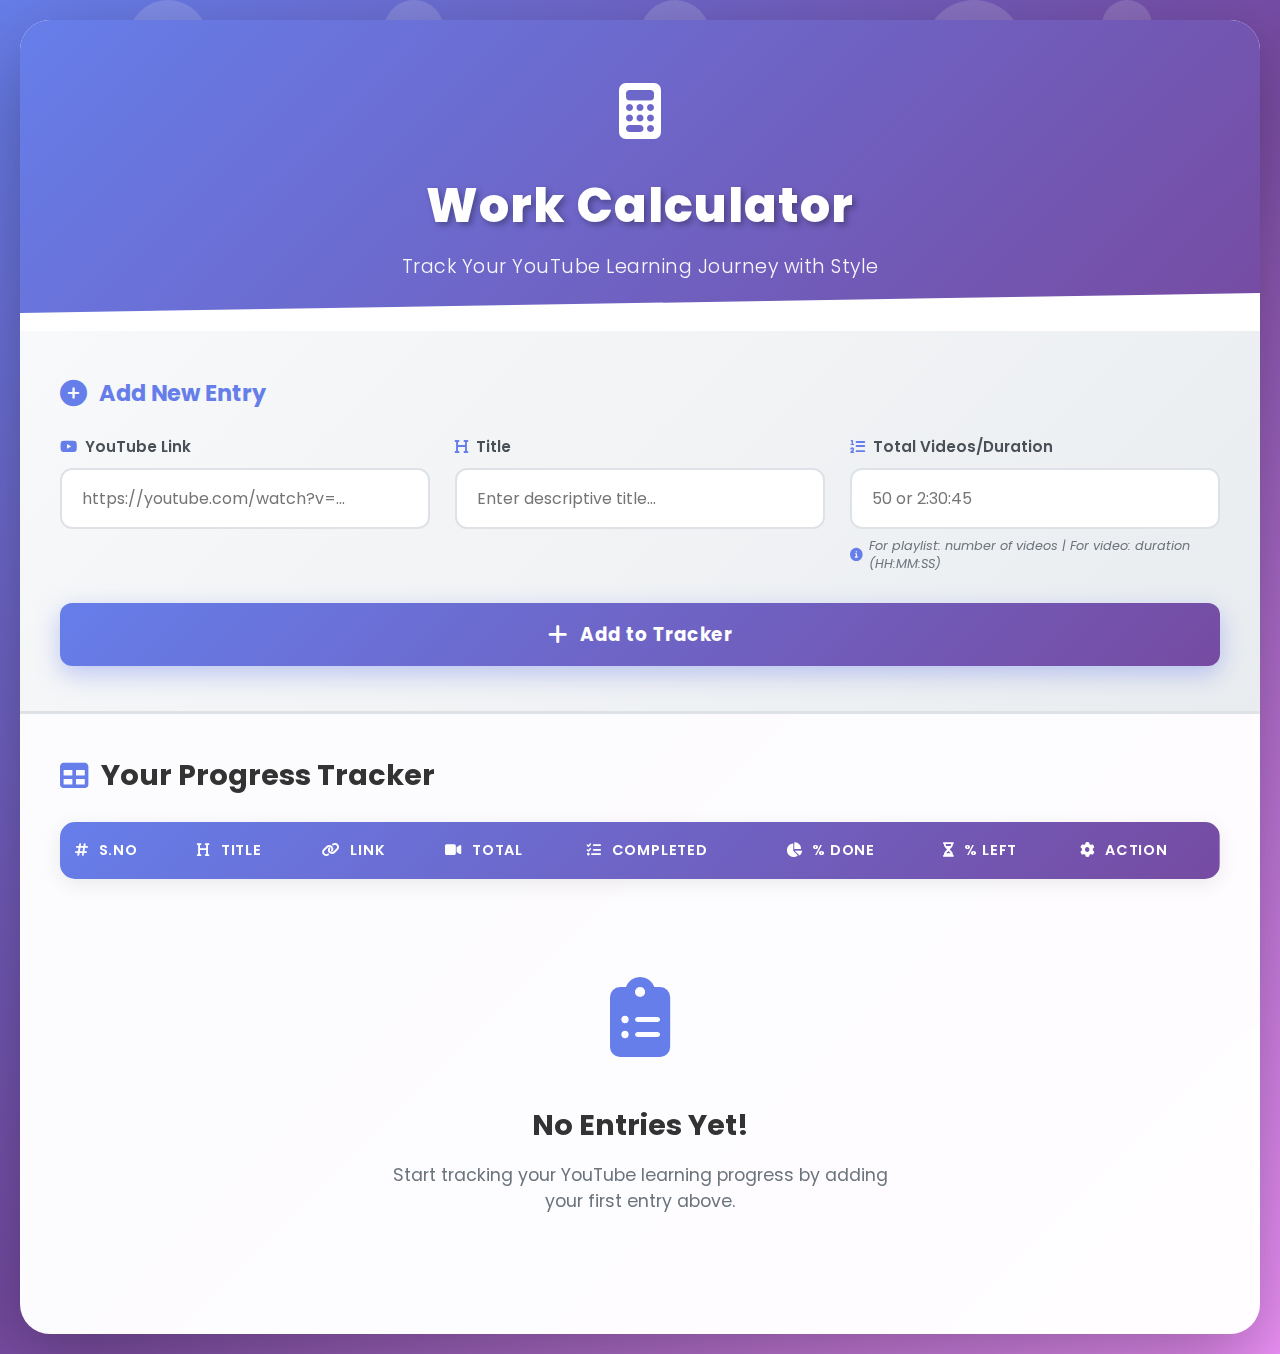
<file: index.html>
<!DOCTYPE html>
<html lang="en">
<head>
    <meta charset="UTF-8">
    <meta name="viewport" content="width=device-width, initial-scale=1.0">
    <title>Work Calculator - YouTube Progress Tracker</title>
    <link rel="stylesheet" href="home.css">
    <link rel="stylesheet" href="https://cdnjs.cloudflare.com/ajax/libs/font-awesome/6.4.0/css/all.min.css">
    <link rel="icon" href="data:image/svg+xml,<svg xmlns='http://www.w3.org/2000/svg' viewBox='0 0 100 100'><defs><linearGradient id='grad' x1='0%25' y1='0%25' x2='100%25' y2='100%25'><stop offset='0%25' style='stop-color:%23667eea;stop-opacity:1'/><stop offset='100%25' style='stop-color:%23764ba2;stop-opacity:1'/></linearGradient></defs><circle cx='50' cy='50' r='45' fill='url(%23grad)'/><rect x='30' y='25' width='40' height='50' rx='4' fill='white'/><rect x='33' y='28' width='34' height='12' rx='2' fill='%23667eea'/><circle cx='38' cy='48' r='3' fill='%23667eea'/><circle cx='50' cy='48' r='3' fill='%23667eea'/><circle cx='62' cy='48' r='3' fill='%23667eea'/><circle cx='38' cy='58' r='3' fill='%23667eea'/><circle cx='50' cy='58' r='3' fill='%23667eea'/><circle cx='62' cy='58' r='3' fill='%23667eea'/><circle cx='38' cy='68' r='3' fill='%23667eea'/><circle cx='50' cy='68' r='3' fill='%23667eea'/><circle cx='62' cy='68' r='3' fill='%23667eea'/><path d='M 85 50 A 35 35 0 0 1 50 85' stroke='%2328a745' stroke-width='6' fill='none' stroke-linecap='round'/></svg>">
</head>
<body>
    <!-- Animated background particles -->
    <div class="particles">
        <div class="particle"></div>
        <div class="particle"></div>
        <div class="particle"></div>
        <div class="particle"></div>
        <div class="particle"></div>
    </div>

    <div class="container">
        <header>
            <div class="header-icon">
                <i class="fas fa-calculator"></i>
            </div>
            <h1>Work Calculator</h1>
            <p class="subtitle">Track Your YouTube Learning Journey with Style</p>
            <div class="header-decoration"></div>
        </header>

        <div class="input-section">
            <div class="section-title">
                <i class="fas fa-plus-circle"></i>
                <span>Add New Entry</span>
            </div>
            
            <div class="form-grid">
                <div class="form-group">
                    <label for="videoLink">
                        <i class="fab fa-youtube"></i> YouTube Link
                    </label>
                    <input 
                        type="text" 
                        id="videoLink" 
                        placeholder="https://youtube.com/watch?v=..."
                        class="input-field"
                    >
                </div>

                <div class="form-group">
                    <label for="videoTitle">
                        <i class="fas fa-heading"></i> Title
                    </label>
                    <input 
                        type="text" 
                        id="videoTitle" 
                        placeholder="Enter descriptive title..."
                        class="input-field"
                    >
                </div>

                <div class="form-group">
                    <label for="totalCount">
                        <i class="fas fa-list-ol"></i> Total Videos/Duration
                    </label>
                    <input 
                        type="text" 
                        id="totalCount" 
                        placeholder="50 or 2:30:45"
                        class="input-field"
                    >
                    <small class="helper-text">
                        <i class="fas fa-info-circle"></i> 
                        For playlist: number of videos | For video: duration (HH:MM:SS)
                    </small>
                </div>
            </div>

            <button id="addBtn" class="add-button">
                <i class="fas fa-plus"></i>
                <span>Add to Tracker</span>
            </button>
        </div>

        <div class="stats-section" id="statsSection">
            <div class="stat-card">
                <i class="fas fa-list"></i>
                <div class="stat-content">
                    <h3 id="totalEntries">0</h3>
                    <p>Total Entries</p>
                </div>
            </div>
            <div class="stat-card">
                <i class="fas fa-chart-line"></i>
                <div class="stat-content">
                    <h3 id="avgProgress">0%</h3>
                    <p>Avg Progress</p>
                </div>
            </div>
            <div class="stat-card">
                <i class="fas fa-check-circle"></i>
                <div class="stat-content">
                    <h3 id="completedCount">0</h3>
                    <p>Completed</p>
                </div>
            </div>
        </div>

        <div class="table-container">
            <div class="table-header">
                <h2><i class="fas fa-table"></i> Your Progress Tracker</h2>
            </div>
            
            <div class="table-wrapper">
                <table id="workTable">
                    <thead>
                        <tr>
                            <th><i class="fas fa-hashtag"></i> S.No</th>
                            <th><i class="fas fa-heading"></i> Title</th>
                            <th><i class="fas fa-link"></i> Link</th>
                            <th><i class="fas fa-video"></i> Total</th>
                            <th><i class="fas fa-tasks"></i> Completed</th>
                            <th><i class="fas fa-chart-pie"></i> % Done</th>
                            <th><i class="fas fa-hourglass-half"></i> % Left</th>
                            <th><i class="fas fa-cog"></i> Action</th>
                        </tr>
                    </thead>
                    <tbody id="tableBody">
                        <!-- Data rows will be inserted here dynamically -->
                    </tbody>
                </table>
            </div>
            
            <div id="emptyState" class="empty-state">
                <div class="empty-animation">
                    <i class="fas fa-clipboard-list"></i>
                </div>
                <h3>No Entries Yet!</h3>
                <p>Start tracking your YouTube learning progress by adding your first entry above.</p>
            </div>
        </div>
    </div>

    <!-- Edit Modal -->
    <div id="editModal" class="modal">
        <div class="modal-content edit-modal">
            <div class="modal-header">
                <h2><i class="fas fa-edit"></i> Edit Progress</h2>
                <button class="modal-close" id="closeEditModal">
                    <i class="fas fa-times"></i>
                </button>
            </div>
            <div class="modal-body">
                <p class="modal-description">Update your completed progress:</p>
                <input 
                    type="text" 
                    id="editInput" 
                    class="modal-input" 
                    placeholder="Enter value (e.g., 25 or 1:30:45)"
                >
                <small class="modal-hint">
                    <i class="fas fa-lightbulb"></i> 
                    You can use : . / or - as separators for time format
                </small>
            </div>
            <div class="modal-actions">
                <button id="cancelEdit" class="btn-cancel">
                    <i class="fas fa-times"></i> Cancel
                </button>
                <button id="confirmEdit" class="btn-confirm">
                    <i class="fas fa-check"></i> Confirm
                </button>
            </div>
        </div>
    </div>

    <!-- Delete Confirmation Modal -->
    <div id="deleteModal" class="modal">
        <div class="modal-content delete-modal">
            <div class="modal-header">
                <h2><i class="fas fa-exclamation-triangle"></i> Confirm Deletion</h2>
            </div>
            <div class="modal-body">
                <p>Are you sure you want to delete this entry? This action cannot be undone.</p>
            </div>
            <div class="modal-actions">
                <button id="cancelDelete" class="btn-cancel">
                    <i class="fas fa-times"></i> Cancel
                </button>
                <button id="confirmDelete" class="btn-delete">
                    <i class="fas fa-trash"></i> Yes, Delete
                </button>
            </div>
        </div>
    </div>

    <script src="home.js"></script>
</body>
</html>
</file>
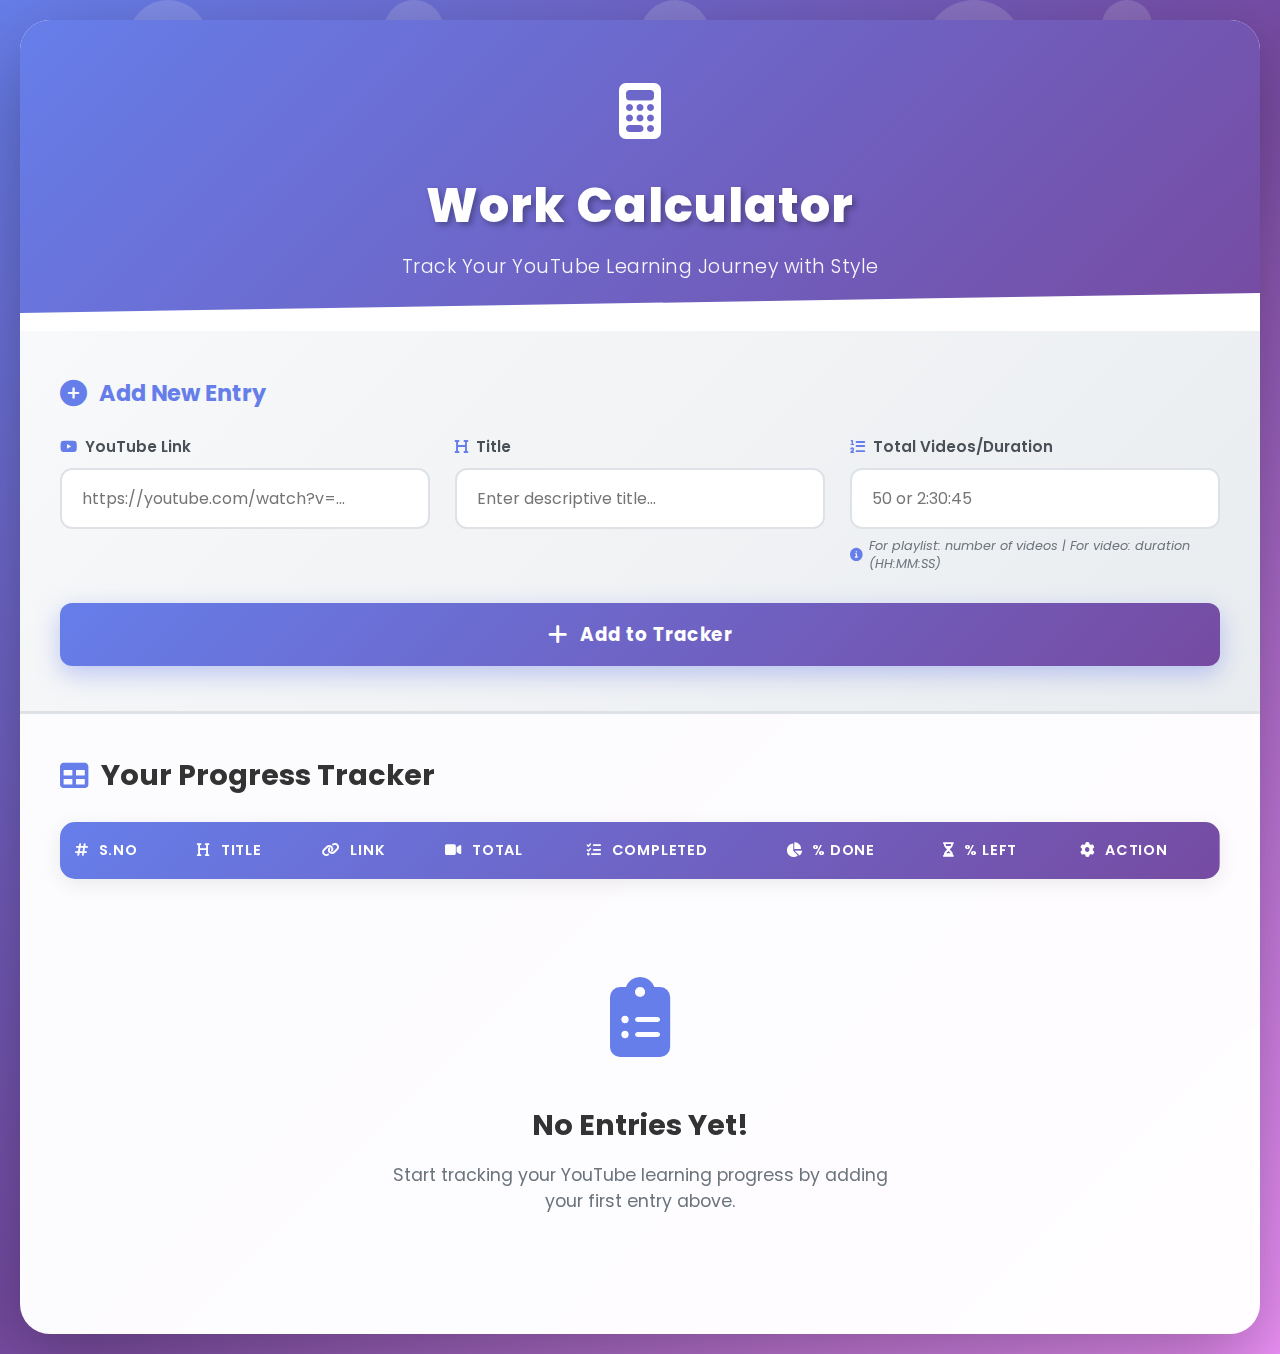
<file: home.html>
<!DOCTYPE html>
<html lang="en">
<head>
    <meta charset="UTF-8">
    <meta name="viewport" content="width=device-width, initial-scale=1.0">
    <title>Work Calculator - YouTube Progress Tracker</title>
    <link rel="stylesheet" href="home.css">
    <link rel="stylesheet" href="https://cdnjs.cloudflare.com/ajax/libs/font-awesome/6.4.0/css/all.min.css">
</head>
<body>
    <!-- Animated background particles -->
    <div class="particles">
        <div class="particle"></div>
        <div class="particle"></div>
        <div class="particle"></div>
        <div class="particle"></div>
        <div class="particle"></div>
    </div>

    <div class="container">
        <header>
            <div class="header-icon">
                <i class="fas fa-calculator"></i>
            </div>
            <h1>Work Calculator</h1>
            <p class="subtitle">Track Your YouTube Learning Journey with Style</p>
            <div class="header-decoration"></div>
        </header>

        <div class="input-section">
            <div class="section-title">
                <i class="fas fa-plus-circle"></i>
                <span>Add New Entry</span>
            </div>
            
            <div class="form-grid">
                <div class="form-group">
                    <label for="videoLink">
                        <i class="fab fa-youtube"></i> YouTube Link
                    </label>
                    <input 
                        type="text" 
                        id="videoLink" 
                        placeholder="https://youtube.com/watch?v=..."
                        class="input-field"
                    >
                </div>

                <div class="form-group">
                    <label for="videoTitle">
                        <i class="fas fa-heading"></i> Title
                    </label>
                    <input 
                        type="text" 
                        id="videoTitle" 
                        placeholder="Enter descriptive title..."
                        class="input-field"
                    >
                </div>

                <div class="form-group">
                    <label for="totalCount">
                        <i class="fas fa-list-ol"></i> Total Videos/Duration
                    </label>
                    <input 
                        type="text" 
                        id="totalCount" 
                        placeholder="50 or 2:30:45"
                        class="input-field"
                    >
                    <small class="helper-text">
                        <i class="fas fa-info-circle"></i> 
                        For playlist: number of videos | For video: duration (HH:MM:SS)
                    </small>
                </div>
            </div>

            <button id="addBtn" class="add-button">
                <i class="fas fa-plus"></i>
                <span>Add to Tracker</span>
            </button>
        </div>

        <div class="stats-section" id="statsSection">
            <div class="stat-card">
                <i class="fas fa-list"></i>
                <div class="stat-content">
                    <h3 id="totalEntries">0</h3>
                    <p>Total Entries</p>
                </div>
            </div>
            <div class="stat-card">
                <i class="fas fa-chart-line"></i>
                <div class="stat-content">
                    <h3 id="avgProgress">0%</h3>
                    <p>Avg Progress</p>
                </div>
            </div>
            <div class="stat-card">
                <i class="fas fa-check-circle"></i>
                <div class="stat-content">
                    <h3 id="completedCount">0</h3>
                    <p>Completed</p>
                </div>
            </div>
        </div>

        <div class="table-container">
            <div class="table-header">
                <h2><i class="fas fa-table"></i> Your Progress Tracker</h2>
            </div>
            
            <div class="table-wrapper">
                <table id="workTable">
                    <thead>
                        <tr>
                            <th><i class="fas fa-hashtag"></i> S.No</th>
                            <th><i class="fas fa-heading"></i> Title</th>
                            <th><i class="fas fa-link"></i> Link</th>
                            <th><i class="fas fa-video"></i> Total</th>
                            <th><i class="fas fa-tasks"></i> Completed</th>
                            <th><i class="fas fa-chart-pie"></i> % Done</th>
                            <th><i class="fas fa-hourglass-half"></i> % Left</th>
                            <th><i class="fas fa-cog"></i> Action</th>
                        </tr>
                    </thead>
                    <tbody id="tableBody">
                        <!-- Data rows will be inserted here dynamically -->
                    </tbody>
                </table>
            </div>
            
            <div id="emptyState" class="empty-state">
                <div class="empty-animation">
                    <i class="fas fa-clipboard-list"></i>
                </div>
                <h3>No Entries Yet!</h3>
                <p>Start tracking your YouTube learning progress by adding your first entry above.</p>
            </div>
        </div>
    </div>

    <!-- Edit Modal -->
    <div id="editModal" class="modal">
        <div class="modal-content edit-modal">
            <div class="modal-header">
                <h2><i class="fas fa-edit"></i> Edit Progress</h2>
                <button class="modal-close" id="closeEditModal">
                    <i class="fas fa-times"></i>
                </button>
            </div>
            <div class="modal-body">
                <p class="modal-description">Update your completed progress:</p>
                <input 
                    type="text" 
                    id="editInput" 
                    class="modal-input" 
                    placeholder="Enter value (e.g., 25 or 1:30:45)"
                >
                <small class="modal-hint">
                    <i class="fas fa-lightbulb"></i> 
                    You can use : . / or - as separators for time format
                </small>
            </div>
            <div class="modal-actions">
                <button id="cancelEdit" class="btn-cancel">
                    <i class="fas fa-times"></i> Cancel
                </button>
                <button id="confirmEdit" class="btn-confirm">
                    <i class="fas fa-check"></i> Confirm
                </button>
            </div>
        </div>
    </div>

    <!-- Delete Confirmation Modal -->
    <div id="deleteModal" class="modal">
        <div class="modal-content delete-modal">
            <div class="modal-header">
                <h2><i class="fas fa-exclamation-triangle"></i> Confirm Deletion</h2>
            </div>
            <div class="modal-body">
                <p>Are you sure you want to delete this entry? This action cannot be undone.</p>
            </div>
            <div class="modal-actions">
                <button id="cancelDelete" class="btn-cancel">
                    <i class="fas fa-times"></i> Cancel
                </button>
                <button id="confirmDelete" class="btn-delete">
                    <i class="fas fa-trash"></i> Yes, Delete
                </button>
            </div>
        </div>
    </div>

    <script src="home.js"></script>
</body>
</html>
</file>
<file: home.css>
/* Import modern font */
@import url('https://fonts.googleapis.com/css2?family=Poppins:wght@300;400;500;600;700;800&display=swap');

/* Reset and Base Styles */
* {
    margin: 0;
    padding: 0;
    box-sizing: border-box;
}

body {
    font-family: 'Poppins', 'Segoe UI', sans-serif;
    background: linear-gradient(135deg, #667eea 0%, #764ba2 50%, #f093fb 100%);
    min-height: 100vh;
    padding: 20px;
    color: #333;
    position: relative;
    overflow-x: hidden;
}

/* Animated Background Particles */
.particles {
    position: fixed;
    top: 0;
    left: 0;
    width: 100%;
    height: 100%;
    overflow: hidden;
    z-index: 0;
    pointer-events: none;
}

.particle {
    position: absolute;
    background: rgba(255, 255, 255, 0.15);
    border-radius: 50%;
    animation: float 15s infinite;
}

.particle:nth-child(1) {
    width: 80px;
    height: 80px;
    left: 10%;
    animation-delay: 0s;
    animation-duration: 12s;
}

.particle:nth-child(2) {
    width: 60px;
    height: 60px;
    left: 30%;
    animation-delay: 2s;
    animation-duration: 18s;
}

.particle:nth-child(3) {
    width: 100px;
    height: 100px;
    right: 20%;
    animation-delay: 4s;
    animation-duration: 15s;
}

.particle:nth-child(4) {
    width: 50px;
    height: 50px;
    right: 10%;
    animation-delay: 6s;
    animation-duration: 20s;
}

.particle:nth-child(5) {
    width: 70px;
    height: 70px;
    left: 50%;
    animation-delay: 8s;
    animation-duration: 14s;
}

@keyframes float {
    0%, 100% {
        transform: translateY(0) rotate(0deg);
        opacity: 0.3;
    }
    50% {
        transform: translateY(-100vh) rotate(360deg);
        opacity: 0.8;
    }
}

.container {
    max-width: 1400px;
    margin: 0 auto;
    background: rgba(255, 255, 255, 0.98);
    border-radius: 30px;
    box-shadow: 0 30px 80px rgba(0, 0, 0, 0.3);
    overflow: hidden;
    position: relative;
    z-index: 1;
    backdrop-filter: blur(10px);
}

/* Enhanced Header Section */
header {
    background: linear-gradient(135deg, #667eea 0%, #764ba2 100%);
    color: white;
    padding: 50px 40px;
    text-align: center;
    position: relative;
    overflow: hidden;
}

.header-icon {
    font-size: 3.5em;
    margin-bottom: 15px;
    animation: pulse 2s ease-in-out infinite;
}

@keyframes pulse {
    0%, 100% {
        transform: scale(1);
    }
    50% {
        transform: scale(1.1);
    }
}

header h1 {
    font-size: 3em;
    margin-bottom: 10px;
    font-weight: 800;
    text-shadow: 3px 3px 6px rgba(0, 0, 0, 0.3);
    letter-spacing: 1px;
}

.subtitle {
    font-size: 1.2em;
    opacity: 0.95;
    font-weight: 300;
    letter-spacing: 0.5px;
}

.header-decoration {
    position: absolute;
    bottom: -2px;
    left: 0;
    width: 100%;
    height: 40px;
    background: white;
    clip-path: polygon(0 50%, 100% 0, 100% 100%, 0% 100%);
}

/* Section Title */
.section-title {
    display: flex;
    align-items: center;
    gap: 12px;
    font-size: 1.4em;
    font-weight: 700;
    color: #667eea;
    margin-bottom: 25px;
}

.section-title i {
    font-size: 1.2em;
}

/* Enhanced Input Section */
.input-section {
    padding: 45px 40px;
    background: linear-gradient(135deg, #f8f9fa 0%, #e9ecef 100%);
    border-bottom: 3px solid #dee2e6;
}

.form-grid {
    display: grid;
    grid-template-columns: repeat(auto-fit, minmax(300px, 1fr));
    gap: 25px;
    margin-bottom: 30px;
}

.form-group {
    position: relative;
}

.form-group label {
    display: flex;
    align-items: center;
    gap: 8px;
    margin-bottom: 10px;
    font-weight: 600;
    color: #495057;
    font-size: 0.95em;
}

.form-group label i {
    color: #667eea;
}

.input-field {
    width: 100%;
    padding: 16px 20px;
    border: 2px solid #dee2e6;
    border-radius: 12px;
    font-size: 1em;
    transition: all 0.3s ease;
    background: white;
    font-family: 'Poppins', sans-serif;
}

.input-field:focus {
    outline: none;
    border-color: #667eea;
    box-shadow: 0 0 0 4px rgba(102, 126, 234, 0.15);
    transform: translateY(-2px);
}

.helper-text {
    display: flex;
    align-items: center;
    gap: 6px;
    margin-top: 8px;
    font-size: 0.8em;
    color: #6c757d;
    font-style: italic;
}

.helper-text i {
    color: #667eea;
}

.add-button {
    width: 100%;
    padding: 18px;
    background: linear-gradient(135deg, #667eea 0%, #764ba2 100%);
    color: white;
    border: none;
    border-radius: 12px;
    font-size: 1.15em;
    font-weight: 700;
    cursor: pointer;
    transition: all 0.3s ease;
    display: flex;
    align-items: center;
    justify-content: center;
    gap: 12px;
    box-shadow: 0 8px 25px rgba(102, 126, 234, 0.4);
    font-family: 'Poppins', sans-serif;
    letter-spacing: 0.5px;
}

.add-button:hover {
    transform: translateY(-3px);
    box-shadow: 0 12px 35px rgba(102, 126, 234, 0.5);
}

.add-button:active {
    transform: translateY(-1px);
}

.add-button i {
    font-size: 1.2em;
}

/* Stats Section */
.stats-section {
    display: grid;
    grid-template-columns: repeat(auto-fit, minmax(200px, 1fr));
    gap: 20px;
    padding: 30px 40px;
    background: linear-gradient(135deg, #ffffff 0%, #f8f9fa 100%);
    border-bottom: 2px solid #e9ecef;
}

.stats-section.hidden {
    display: none;
}

.stat-card {
    background: linear-gradient(135deg, #667eea 0%, #764ba2 100%);
    color: white;
    padding: 25px;
    border-radius: 15px;
    display: flex;
    align-items: center;
    gap: 20px;
    box-shadow: 0 8px 20px rgba(102, 126, 234, 0.3);
    transition: all 0.3s ease;
}

.stat-card:hover {
    transform: translateY(-5px);
    box-shadow: 0 12px 30px rgba(102, 126, 234, 0.4);
}

.stat-card i {
    font-size: 2.5em;
    opacity: 0.9;
}

.stat-content h3 {
    font-size: 2em;
    font-weight: 800;
    margin-bottom: 5px;
}

.stat-content p {
    font-size: 0.9em;
    opacity: 0.9;
    font-weight: 300;
}

/* Table Section */
.table-container {
    padding: 40px;
    min-height: 300px;
    position: relative;
}

.table-header {
    margin-bottom: 25px;
}

.table-header h2 {
    display: flex;
    align-items: center;
    gap: 12px;
    color: #333;
    font-size: 1.8em;
    font-weight: 700;
}

.table-header h2 i {
    color: #667eea;
}

.table-wrapper {
    overflow-x: auto;
    border-radius: 15px;
    box-shadow: 0 5px 20px rgba(0, 0, 0, 0.08);
}

table {
    width: 100%;
    border-collapse: collapse;
    background: white;
}

thead {
    background: linear-gradient(135deg, #667eea 0%, #764ba2 100%);
    color: white;
}

thead th {
    padding: 18px 15px;
    text-align: left;
    font-weight: 600;
    font-size: 0.9em;
    text-transform: uppercase;
    letter-spacing: 0.8px;
}

thead th i {
    margin-right: 6px;
}

tbody tr {
    border-bottom: 1px solid #e9ecef;
    transition: all 0.3s ease;
}

tbody tr:nth-child(even) {
    background: #f8f9fa;
}

tbody tr:hover {
    background: linear-gradient(90deg, #e7eaff 0%, #f8f9fa 100%);
    transform: scale(1.01);
    box-shadow: 0 3px 10px rgba(0, 0, 0, 0.08);
}

tbody td {
    padding: 16px 15px;
    font-size: 0.95em;
}

.serial-number {
    font-weight: 800;
    color: #667eea;
    font-size: 1.2em;
}

.video-link {
    color: white;
    text-decoration: none;
    font-weight: 600;
    padding: 8px 16px;
    background: linear-gradient(135deg, #667eea 0%, #764ba2 100%);
    border-radius: 8px;
    display: inline-flex;
    align-items: center;
    gap: 8px;
    transition: all 0.3s ease;
    box-shadow: 0 4px 12px rgba(102, 126, 234, 0.3);
}

.video-link:hover {
    transform: translateX(5px);
    box-shadow: 0 6px 18px rgba(102, 126, 234, 0.5);
}

.completed-display {
    display: flex;
    align-items: center;
    gap: 10px;
}

.completed-value {
    font-weight: 600;
    color: #333;
    padding: 6px 12px;
    background: #e7eaff;
    border-radius: 6px;
    min-width: 60px;
    text-align: center;
}

.edit-btn {
    background: linear-gradient(135deg, #28a745 0%, #20c997 100%);
    color: white;
    border: none;
    padding: 6px 12px;
    border-radius: 6px;
    cursor: pointer;
    font-weight: 600;
    transition: all 0.2s ease;
    font-size: 0.85em;
    display: flex;
    align-items: center;
    gap: 5px;
}

.edit-btn:hover {
    transform: scale(1.05);
    box-shadow: 0 4px 12px rgba(40, 167, 69, 0.4);
}

.percentage {
    font-weight: 700;
    padding: 8px 14px;
    border-radius: 25px;
    display: inline-block;
    min-width: 70px;
    text-align: center;
    box-shadow: 0 3px 10px rgba(0, 0, 0, 0.1);
}

.percentage.completed {
    background: linear-gradient(135deg, #28a745 0%, #20c997 100%);
    color: white;
}

.percentage.remaining {
    background: linear-gradient(135deg, #ffc107 0%, #ff9800 100%);
    color: white;
}

.delete-btn {
    background: linear-gradient(135deg, #dc3545 0%, #c82333 100%);
    color: white;
    border: none;
    padding: 8px 16px;
    border-radius: 8px;
    cursor: pointer;
    font-weight: 600;
    transition: all 0.3s ease;
    font-size: 0.9em;
    display: inline-flex;
    align-items: center;
    gap: 6px;
    box-shadow: 0 4px 12px rgba(220, 53, 69, 0.3);
}

.delete-btn:hover {
    transform: scale(1.05);
    box-shadow: 0 6px 18px rgba(220, 53, 69, 0.5);
}

/* Empty State */
.empty-state {
    text-align: center;
    padding: 80px 20px;
    color: #6c757d;
}

.empty-animation {
    font-size: 5em;
    margin-bottom: 25px;
    color: #667eea;
    animation: bounce 2s ease-in-out infinite;
}

@keyframes bounce {
    0%, 100% {
        transform: translateY(0);
    }
    50% {
        transform: translateY(-20px);
    }
}

.empty-state h3 {
    font-size: 1.8em;
    margin-bottom: 15px;
    color: #333;
    font-weight: 700;
}

.empty-state p {
    font-size: 1.1em;
    max-width: 500px;
    margin: 0 auto;
}

.hidden {
    display: none;
}

/* Enhanced Modal Styles */
.modal {
    display: none;
    position: fixed;
    top: 0;
    left: 0;
    width: 100%;
    height: 100%;
    background: rgba(0, 0, 0, 0.7);
    z-index: 2000;
    justify-content: center;
    align-items: center;
    backdrop-filter: blur(5px);
}

.modal.active {
    display: flex;
}

.modal-content {
    background: white;
    padding: 0;
    border-radius: 20px;
    max-width: 500px;
    width: 90%;
    box-shadow: 0 30px 70px rgba(0, 0, 0, 0.4);
    animation: modalSlideIn 0.3s ease;
    overflow: hidden;
}

@keyframes modalSlideIn {
    from {
        transform: translateY(-50px) scale(0.9);
        opacity: 0;
    }
    to {
        transform: translateY(0) scale(1);
        opacity: 1;
    }
}

.modal-header {
    background: linear-gradient(135deg, #667eea 0%, #764ba2 100%);
    color: white;
    padding: 25px 30px;
    display: flex;
    justify-content: space-between;
    align-items: center;
}

.modal-header h2 {
    font-size: 1.6em;
    font-weight: 700;
    display: flex;
    align-items: center;
    gap: 12px;
}

.modal-close {
    background: rgba(255, 255, 255, 0.2);
    border: none;
    color: white;
    width: 35px;
    height: 35px;
    border-radius: 50%;
    cursor: pointer;
    transition: all 0.2s ease;
    display: flex;
    align-items: center;
    justify-content: center;
    font-size: 1.2em;
}

.modal-close:hover {
    background: rgba(255, 255, 255, 0.3);
    transform: rotate(90deg);
}

.modal-body {
    padding: 30px;
}

.modal-description {
    margin-bottom: 20px;
    color: #6c757d;
    font-size: 1em;
}

.modal-input {
    width: 100%;
    padding: 14px 18px;
    border: 2px solid #dee2e6;
    border-radius: 10px;
    font-size: 1.1em;
    transition: all 0.3s ease;
    font-family: 'Poppins', sans-serif;
}

.modal-input:focus {
    outline: none;
    border-color: #667eea;
    box-shadow: 0 0 0 4px rgba(102, 126, 234, 0.15);
}

.modal-hint {
    display: flex;
    align-items: center;
    gap: 8px;
    margin-top: 12px;
    font-size: 0.85em;
    color: #6c757d;
    font-style: italic;
}

.modal-hint i {
    color: #ffc107;
}

.modal-actions {
    display: flex;
    gap: 15px;
    padding: 0 30px 30px 30px;
}

.btn-cancel,
.btn-delete,
.btn-confirm {
    flex: 1;
    padding: 14px;
    border: none;
    border-radius: 10px;
    font-weight: 700;
    cursor: pointer;
    font-size: 1em;
    transition: all 0.3s ease;
    display: flex;
    align-items: center;
    justify-content: center;
    gap: 8px;
    font-family: 'Poppins', sans-serif;
    box-shadow: 0 4px 12px rgba(0, 0, 0, 0.15);
}

.btn-cancel {
    background: linear-gradient(135deg, #6c757d 0%, #5a6268 100%);
    color: white;
}

.btn-cancel:hover {
    transform: translateY(-2px);
    box-shadow: 0 6px 18px rgba(108, 117, 125, 0.4);
}

.btn-delete {
    background: linear-gradient(135deg, #dc3545 0%, #c82333 100%);
    color: white;
}

.btn-delete:hover {
    transform: translateY(-2px);
    box-shadow: 0 6px 18px rgba(220, 53, 69, 0.4);
}

.btn-confirm {
    background: linear-gradient(135deg, #28a745 0%, #20c997 100%);
    color: white;
}

.btn-confirm:hover {
    transform: translateY(-2px);
    box-shadow: 0 6px 18px rgba(40, 167, 69, 0.4);
}

.delete-modal .modal-body p {
    font-size: 1.1em;
    color: #495057;
    line-height: 1.6;
}

/* Responsive Design */
@media (max-width: 768px) {
    header h1 {
        font-size: 2em;
    }
    
    .header-icon {
        font-size: 2.5em;
    }
    
    .input-section {
        padding: 30px 20px;
    }
    
    .form-grid {
        grid-template-columns: 1fr;
        gap: 20px;
    }
    
    .stats-section {
        padding: 20px;
        gap: 15px;
    }
    
    .stat-card {
        padding: 20px;
    }
    
    .table-container {
        padding: 20px 10px;
    }
    
    thead th,
    tbody td {
        padding: 12px 8px;
        font-size: 0.85em;
    }
    
    .completed-display {
        flex-direction: column;
        gap: 5px;
    }
    
    .video-link {
        padding: 6px 12px;
        font-size: 0.85em;
    }
    
    .modal-content {
        max-width: 95%;
    }
    
    .modal-header h2 {
        font-size: 1.3em;
    }
    
    .modal-actions {
        flex-direction: column;
    }
}
</file>
